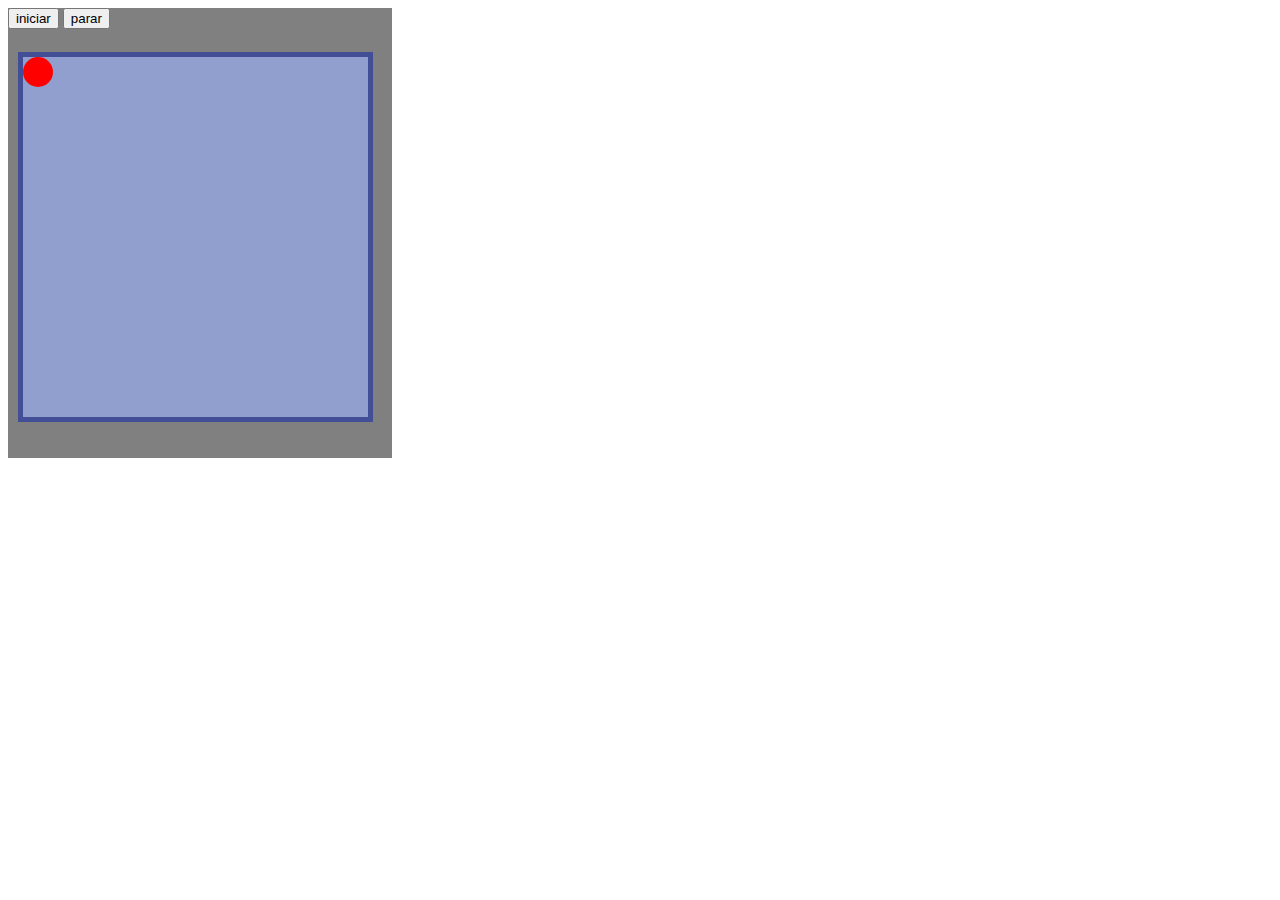
<file: index.html>
<!DOCTYPE html>
<html>
<head>
	<meta charset="utf-8">
	<link rel="stylesheet" type="text/css" href="styles.css" />
	<title>Jquery</title>
</head>
<body>
<div class="terceraparte inline-block">
<button>iniciar</button> <button>parar</button>
	<div id = "cuadrado"> 
	<div id = "circulo"> </div>
	</div>
</div>
<div></div>
<div></div>
<div></div>

</body>
</html>
</file>
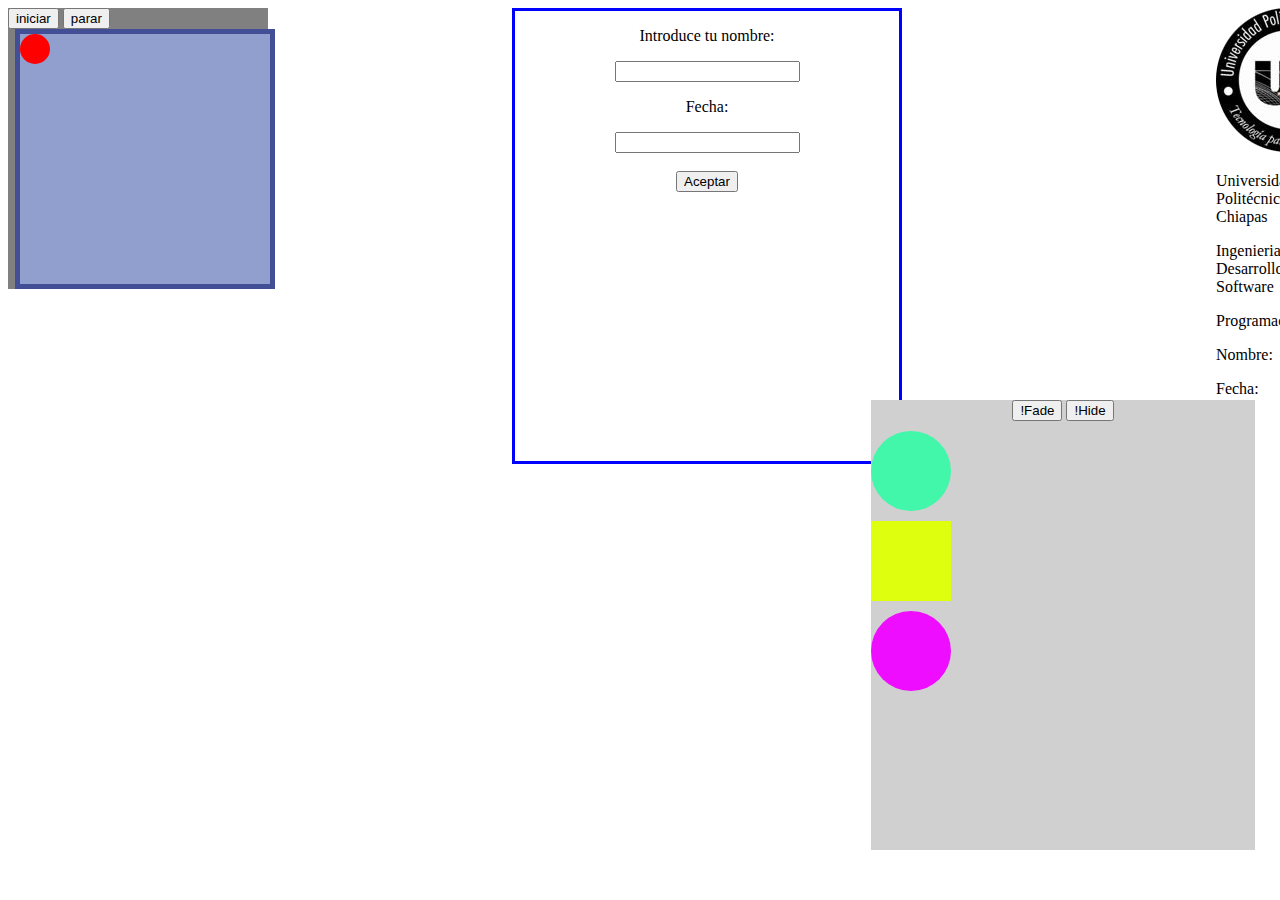
<file: Practica/index.html>
<!DOCTYPE html>
<html>
<head>
	<meta charset="utf-8">
	<link rel="stylesheet" type="text/css" href="styles.css" />
	<script src="js/jquery-2.2.1.js"></script>
    <script src="js/jquery-ui-1.11.4.custom/jquery-ui.js"></script>
    <script type="text/javascript" src="funciones.js"></script>
    <link rel="stylesheet" type="text/css" href="js/jquery-ui-1.11.4.custom/jquery-ui.min.css">


	<title>Jquery</title>
</head>
<body style="width: 100%; height: 100%;">

<div class="terceraparte inline-block">
<button id="iniciar">iniciar</button> <button id="parar">parar</button><br>
	<div id = "cuadrado"> 
	<div id = "circulo"> </div>
	</div>
</div>

	<div id="datos">
		<p>Introduce tu nombre: </p>
		<input id="name" type="text" title="tu nombre Guap@">
		<p>Fecha: </p>
		<input id="date" type="text" title="fecha Guapa@"><br><br>

		<button id="aceptar">Aceptar</button>
	</div>

		<div id="creditos" class="inline-block">
			<img id="logo"src="logo.png">
			<p>Universidad Politécnica de Chiapas</p>
			<p>Ingenieria en Desarrollo de Software</p>
			<p>Programación Web</p>
			<p id="nombre">Nombre: </p>
			<p id="fecha">Fecha: </p>
		</div>	


	<div id="figuras" class="">
		<button id="mostrar">!Fade</button>
		<button id="ocultar">!Hide</button>
		<div id="figura_1"></div>
		<div id="figura_2"></div>
		<div id="figura_3"></div>

	</div>


</body>
</html>
</file>
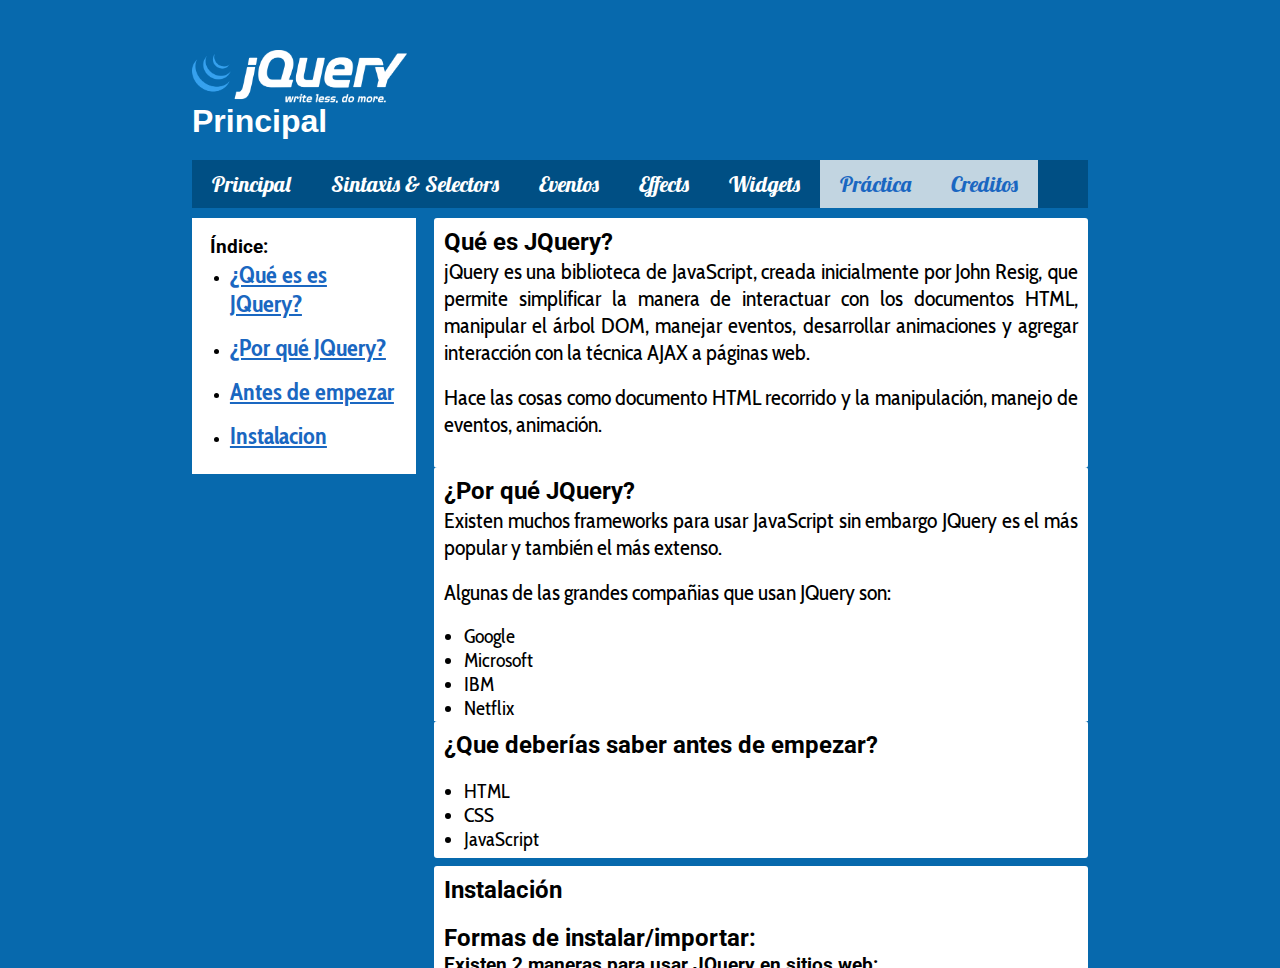
<file: EXPO/JQuery/Práctica JQuery (Presentación)/index.html>
<!DOCTYPE html>
<html>
    <head>
        <title>
            JQuery User Interface
        </title>
        
        <meta charset="utf-8">
        
        <!--    JQuery    -->
        <script src="js/jquery-2.2.1.js"></script>
        <script src="js/jquery-ui-1.11.4.custom/jquery-ui.js"></script>
        
        <!--    myJS's    -->
        <script src="js/functions.js"></script>
        
        <!--    CSS    -->
        <link rel="stylesheet" type="text/css" href="css/styles.css" charset="utf-8">
        <link rel="stylesheet" type="text/css" href="js/jquery-ui-1.11.4.custom/jquery-ui.theme.css">
        
        <!--    Fonts    -->
        <link href='https://fonts.googleapis.com/css?family=Roboto:400,900,700' rel='stylesheet' type='text/css'>
        <link href='https://fonts.googleapis.com/css?family=Cabin+Condensed:400,500,700' rel='stylesheet' type='text/css'>
        <link href='https://fonts.googleapis.com/css?family=Lobster' rel='stylesheet' type='text/css'>
        
        <script>
            
        </script>
        
    </head>
    <body>
        <header>
            <div class="logotipo">
                <img id="logo" src="images/JQuery_logo.png" width="30%">
                <h1>Principal</h1>
            </div>
            <nav>
                <ul>
                    <li><a href="index.html">Principal</a></li>
                    <li><a href="sintax_selectors.html">Sintaxis & Selectors</a></li>
                    <li><a href="Eventos/index.html">Eventos</a></li>
                    <li><a href="effects.html">Effects</a></li>
                    <li><a href="widgets.html">Widgets</a></li>
                    <li><a class="practica" href="practice.html">Práctica</a></li>
                    <li><a class="practica" href="credits.html">Creditos</a></li>
                </ul>
            </nav>
         </header>
        <section class="main">
            <section class="articles">
                <article>
                    <h2>Qué es JQuery?</h2>
                    <p>
                        jQuery es una biblioteca de JavaScript, creada inicialmente por John Resig, que permite simplificar la manera de interactuar con los documentos HTML, manipular el árbol DOM, manejar eventos, desarrollar animaciones y agregar interacción con la técnica AJAX a páginas web.
                    </p>
                    <br>
                    <p>
                        Hace las cosas como documento HTML recorrido y la manipulación, manejo de eventos, animación.
                    </p>
                </article>
                <article id="porque">
                    <h2>¿Por qué JQuery?</h2>
                    <p>
                        Existen muchos frameworks para usar JavaScript sin embargo JQuery es el más popular y también el más extenso.
                    </p>
                    <br>
                    <p>
                        Algunas de las grandes compañias que usan JQuery son:
                    </p>
                    <br>
                    <ul>
                        <li>Google</li>
                        <li>Microsoft</li>
                        <li>IBM</li>
                        <li>Netflix</li>
                    </ul>
                </article>
                <article id="antes">
                    <h2>¿Que deberías saber antes de empezar?</h2>
                    <br>
                    <ul>
                        <li>HTML</li>
                        <li>CSS</li>
                        <li>JavaScript</li>
                    </ul>
                </article>
                <article id="install">
                    <h2>Instalación</h2>
                    <br>
                    <h2>Formas de instalar/importar: </h2>
                    <h3>Existen 2 maneras para usar JQuery en sitios web:</h3>
                    <br>
                    <ul>
                        <li>Descagar la librería de JQuery desde <a href="http://jquery.com/download/">http://jquery.com/download/</a></li>
                        <li>Incluir un CDN como google.</li>
                    </ul>
                </article>
            </section>
            <aside id="my_aside">
                <h3>Índice:</h3>
                <ul id="lista">
                    <li><a href="#">¿Qué es es JQuery?</a></li>
                    <li><a href="#porque">¿Por qué JQuery?</a></li>
                    <li><a href="#antes">Antes de empezar</a></li>
                    <li><a href="#install">Instalacion</a></li>
                </ul>
            </aside>
        </section>
        <footer>
            
        </footer>
    </body>
</html>
</file>
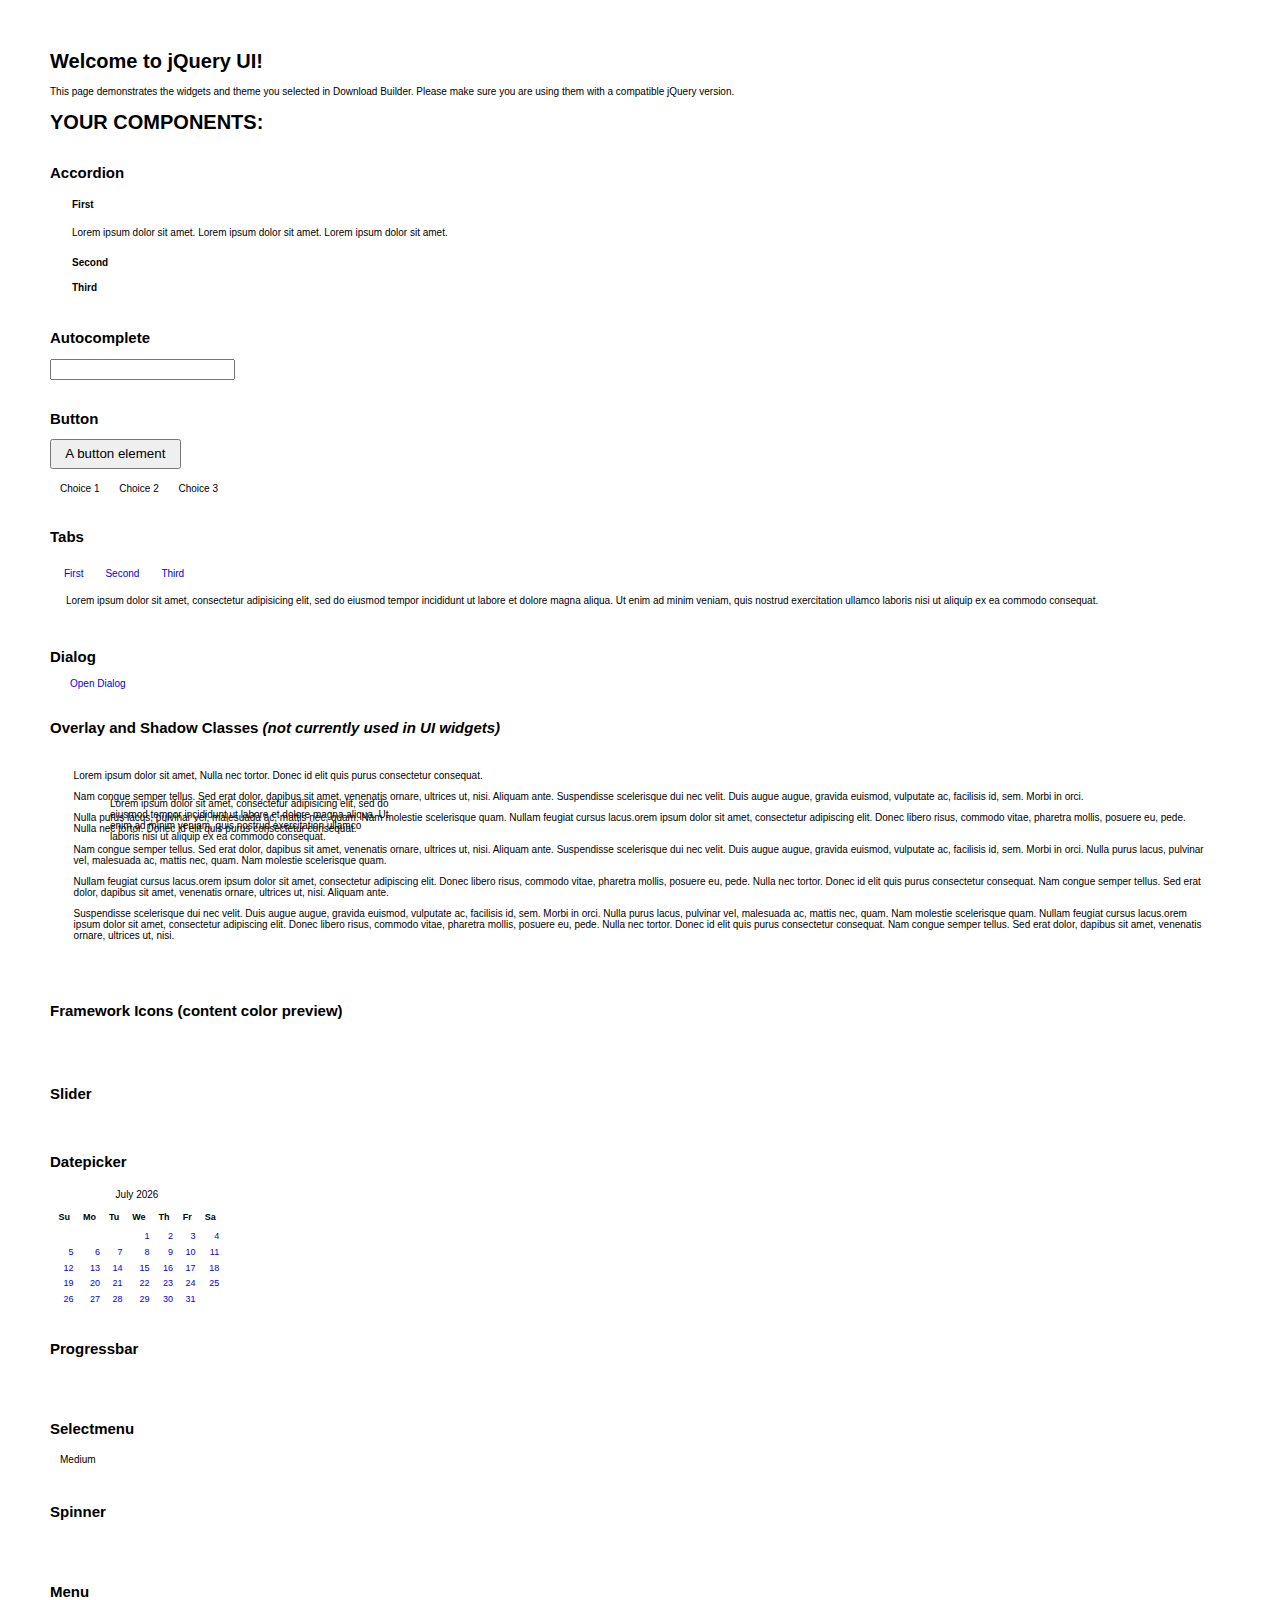
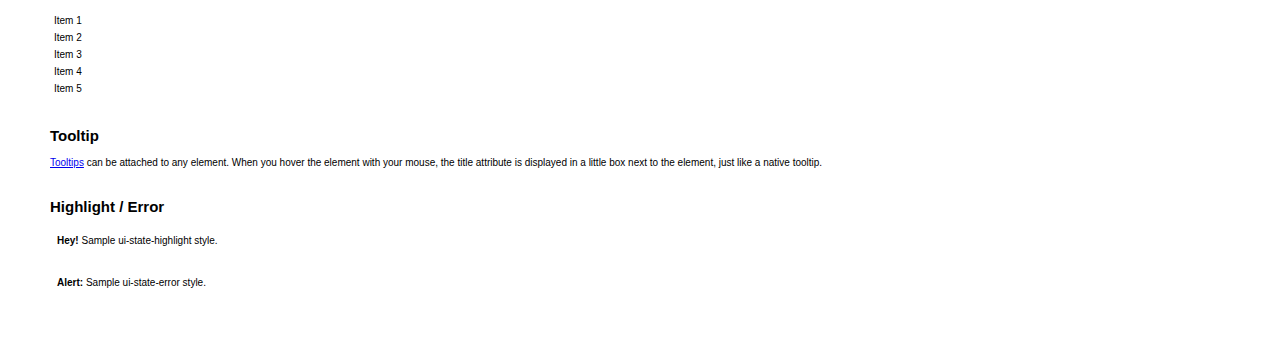
<file: Practica/js/jquery-ui-1.11.4.custom/index.html>
<!doctype html>
<html lang="us">
<head>
	<meta charset="utf-8">
	<title>jQuery UI Example Page</title>
	<link href="jquery-ui.css" rel="stylesheet">
	<style>
	body{
		font: 62.5% "Trebuchet MS", sans-serif;
		margin: 50px;
	}
	.demoHeaders {
		margin-top: 2em;
	}
	#dialog-link {
		padding: .4em 1em .4em 20px;
		text-decoration: none;
		position: relative;
	}
	#dialog-link span.ui-icon {
		margin: 0 5px 0 0;
		position: absolute;
		left: .2em;
		top: 50%;
		margin-top: -8px;
	}
	#icons {
		margin: 0;
		padding: 0;
	}
	#icons li {
		margin: 2px;
		position: relative;
		padding: 4px 0;
		cursor: pointer;
		float: left;
		list-style: none;
	}
	#icons span.ui-icon {
		float: left;
		margin: 0 4px;
	}
	.fakewindowcontain .ui-widget-overlay {
		position: absolute;
	}
	select {
		width: 200px;
	}
	</style>
</head>
<body>

<h1>Welcome to jQuery UI!</h1>

<div class="ui-widget">
	<p>This page demonstrates the widgets and theme you selected in Download Builder. Please make sure you are using them with a compatible jQuery version.</p>
</div>

<h1>YOUR COMPONENTS:</h1>


<!-- Accordion -->
<h2 class="demoHeaders">Accordion</h2>
<div id="accordion">
	<h3>First</h3>
	<div>Lorem ipsum dolor sit amet. Lorem ipsum dolor sit amet. Lorem ipsum dolor sit amet.</div>
	<h3>Second</h3>
	<div>Phasellus mattis tincidunt nibh.</div>
	<h3>Third</h3>
	<div>Nam dui erat, auctor a, dignissim quis.</div>
</div>



<!-- Autocomplete -->
<h2 class="demoHeaders">Autocomplete</h2>
<div>
	<input id="autocomplete" title="type &quot;a&quot;">
</div>



<!-- Button -->
<h2 class="demoHeaders">Button</h2>
<button id="button">A button element</button>
<form style="margin-top: 1em;">
	<div id="radioset">
		<input type="radio" id="radio1" name="radio"><label for="radio1">Choice 1</label>
		<input type="radio" id="radio2" name="radio" checked="checked"><label for="radio2">Choice 2</label>
		<input type="radio" id="radio3" name="radio"><label for="radio3">Choice 3</label>
	</div>
</form>



<!-- Tabs -->
<h2 class="demoHeaders">Tabs</h2>
<div id="tabs">
	<ul>
		<li><a href="#tabs-1">First</a></li>
		<li><a href="#tabs-2">Second</a></li>
		<li><a href="#tabs-3">Third</a></li>
	</ul>
	<div id="tabs-1">Lorem ipsum dolor sit amet, consectetur adipisicing elit, sed do eiusmod tempor incididunt ut labore et dolore magna aliqua. Ut enim ad minim veniam, quis nostrud exercitation ullamco laboris nisi ut aliquip ex ea commodo consequat.</div>
	<div id="tabs-2">Phasellus mattis tincidunt nibh. Cras orci urna, blandit id, pretium vel, aliquet ornare, felis. Maecenas scelerisque sem non nisl. Fusce sed lorem in enim dictum bibendum.</div>
	<div id="tabs-3">Nam dui erat, auctor a, dignissim quis, sollicitudin eu, felis. Pellentesque nisi urna, interdum eget, sagittis et, consequat vestibulum, lacus. Mauris porttitor ullamcorper augue.</div>
</div>



<!-- Dialog NOTE: Dialog is not generated by UI in this demo so it can be visually styled in themeroller-->
<h2 class="demoHeaders">Dialog</h2>
<p><a href="#" id="dialog-link" class="ui-state-default ui-corner-all"><span class="ui-icon ui-icon-newwin"></span>Open Dialog</a></p>

<h2 class="demoHeaders">Overlay and Shadow Classes <em>(not currently used in UI widgets)</em></h2>
<div style="position: relative; width: 96%; height: 200px; padding:1% 2%; overflow:hidden;" class="fakewindowcontain">
	<p>Lorem ipsum dolor sit amet,  Nulla nec tortor. Donec id elit quis purus consectetur consequat. </p><p>Nam congue semper tellus. Sed erat dolor, dapibus sit amet, venenatis ornare, ultrices ut, nisi. Aliquam ante. Suspendisse scelerisque dui nec velit. Duis augue augue, gravida euismod, vulputate ac, facilisis id, sem. Morbi in orci. </p><p>Nulla purus lacus, pulvinar vel, malesuada ac, mattis nec, quam. Nam molestie scelerisque quam. Nullam feugiat cursus lacus.orem ipsum dolor sit amet, consectetur adipiscing elit. Donec libero risus, commodo vitae, pharetra mollis, posuere eu, pede. Nulla nec tortor. Donec id elit quis purus consectetur consequat. </p><p>Nam congue semper tellus. Sed erat dolor, dapibus sit amet, venenatis ornare, ultrices ut, nisi. Aliquam ante. Suspendisse scelerisque dui nec velit. Duis augue augue, gravida euismod, vulputate ac, facilisis id, sem. Morbi in orci. Nulla purus lacus, pulvinar vel, malesuada ac, mattis nec, quam. Nam molestie scelerisque quam. </p><p>Nullam feugiat cursus lacus.orem ipsum dolor sit amet, consectetur adipiscing elit. Donec libero risus, commodo vitae, pharetra mollis, posuere eu, pede. Nulla nec tortor. Donec id elit quis purus consectetur consequat. Nam congue semper tellus. Sed erat dolor, dapibus sit amet, venenatis ornare, ultrices ut, nisi. Aliquam ante. </p><p>Suspendisse scelerisque dui nec velit. Duis augue augue, gravida euismod, vulputate ac, facilisis id, sem. Morbi in orci. Nulla purus lacus, pulvinar vel, malesuada ac, mattis nec, quam. Nam molestie scelerisque quam. Nullam feugiat cursus lacus.orem ipsum dolor sit amet, consectetur adipiscing elit. Donec libero risus, commodo vitae, pharetra mollis, posuere eu, pede. Nulla nec tortor. Donec id elit quis purus consectetur consequat. Nam congue semper tellus. Sed erat dolor, dapibus sit amet, venenatis ornare, ultrices ut, nisi. </p>

	<!-- ui-dialog -->
	<div class="ui-overlay"><div class="ui-widget-overlay"></div><div class="ui-widget-shadow ui-corner-all" style="width: 302px; height: 152px; position: absolute; left: 50px; top: 30px;"></div></div>
	<div style="position: absolute; width: 280px; height: 130px;left: 50px; top: 30px; padding: 10px;" class="ui-widget ui-widget-content ui-corner-all">
		<div class="ui-dialog-content ui-widget-content" style="background: none; border: 0;">
			<p>Lorem ipsum dolor sit amet, consectetur adipisicing elit, sed do eiusmod tempor incididunt ut labore et dolore magna aliqua. Ut enim ad minim veniam, quis nostrud exercitation ullamco laboris nisi ut aliquip ex ea commodo consequat.</p>
		</div>
	</div>

</div>

<!-- ui-dialog -->
<div id="dialog" title="Dialog Title">
	<p>Lorem ipsum dolor sit amet, consectetur adipisicing elit, sed do eiusmod tempor incididunt ut labore et dolore magna aliqua. Ut enim ad minim veniam, quis nostrud exercitation ullamco laboris nisi ut aliquip ex ea commodo consequat.</p>
</div>



<h2 class="demoHeaders">Framework Icons (content color preview)</h2>
<ul id="icons" class="ui-widget ui-helper-clearfix">
	<li class="ui-state-default ui-corner-all" title=".ui-icon-carat-1-n"><span class="ui-icon ui-icon-carat-1-n"></span></li>
	<li class="ui-state-default ui-corner-all" title=".ui-icon-carat-1-ne"><span class="ui-icon ui-icon-carat-1-ne"></span></li>
	<li class="ui-state-default ui-corner-all" title=".ui-icon-carat-1-e"><span class="ui-icon ui-icon-carat-1-e"></span></li>
	<li class="ui-state-default ui-corner-all" title=".ui-icon-carat-1-se"><span class="ui-icon ui-icon-carat-1-se"></span></li>
	<li class="ui-state-default ui-corner-all" title=".ui-icon-carat-1-s"><span class="ui-icon ui-icon-carat-1-s"></span></li>
	<li class="ui-state-default ui-corner-all" title=".ui-icon-carat-1-sw"><span class="ui-icon ui-icon-carat-1-sw"></span></li>
	<li class="ui-state-default ui-corner-all" title=".ui-icon-carat-1-w"><span class="ui-icon ui-icon-carat-1-w"></span></li>
	<li class="ui-state-default ui-corner-all" title=".ui-icon-carat-1-nw"><span class="ui-icon ui-icon-carat-1-nw"></span></li>
	<li class="ui-state-default ui-corner-all" title=".ui-icon-carat-2-n-s"><span class="ui-icon ui-icon-carat-2-n-s"></span></li>
	<li class="ui-state-default ui-corner-all" title=".ui-icon-carat-2-e-w"><span class="ui-icon ui-icon-carat-2-e-w"></span></li>
	<li class="ui-state-default ui-corner-all" title=".ui-icon-triangle-1-n"><span class="ui-icon ui-icon-triangle-1-n"></span></li>
	<li class="ui-state-default ui-corner-all" title=".ui-icon-triangle-1-ne"><span class="ui-icon ui-icon-triangle-1-ne"></span></li>
	<li class="ui-state-default ui-corner-all" title=".ui-icon-triangle-1-e"><span class="ui-icon ui-icon-triangle-1-e"></span></li>
	<li class="ui-state-default ui-corner-all" title=".ui-icon-triangle-1-se"><span class="ui-icon ui-icon-triangle-1-se"></span></li>
	<li class="ui-state-default ui-corner-all" title=".ui-icon-triangle-1-s"><span class="ui-icon ui-icon-triangle-1-s"></span></li>
	<li class="ui-state-default ui-corner-all" title=".ui-icon-triangle-1-sw"><span class="ui-icon ui-icon-triangle-1-sw"></span></li>
	<li class="ui-state-default ui-corner-all" title=".ui-icon-triangle-1-w"><span class="ui-icon ui-icon-triangle-1-w"></span></li>
	<li class="ui-state-default ui-corner-all" title=".ui-icon-triangle-1-nw"><span class="ui-icon ui-icon-triangle-1-nw"></span></li>
	<li class="ui-state-default ui-corner-all" title=".ui-icon-triangle-2-n-s"><span class="ui-icon ui-icon-triangle-2-n-s"></span></li>
	<li class="ui-state-default ui-corner-all" title=".ui-icon-triangle-2-e-w"><span class="ui-icon ui-icon-triangle-2-e-w"></span></li>
	<li class="ui-state-default ui-corner-all" title=".ui-icon-arrow-1-n"><span class="ui-icon ui-icon-arrow-1-n"></span></li>
	<li class="ui-state-default ui-corner-all" title=".ui-icon-arrow-1-ne"><span class="ui-icon ui-icon-arrow-1-ne"></span></li>
	<li class="ui-state-default ui-corner-all" title=".ui-icon-arrow-1-e"><span class="ui-icon ui-icon-arrow-1-e"></span></li>
	<li class="ui-state-default ui-corner-all" title=".ui-icon-arrow-1-se"><span class="ui-icon ui-icon-arrow-1-se"></span></li>
	<li class="ui-state-default ui-corner-all" title=".ui-icon-arrow-1-s"><span class="ui-icon ui-icon-arrow-1-s"></span></li>
	<li class="ui-state-default ui-corner-all" title=".ui-icon-arrow-1-sw"><span class="ui-icon ui-icon-arrow-1-sw"></span></li>
	<li class="ui-state-default ui-corner-all" title=".ui-icon-arrow-1-w"><span class="ui-icon ui-icon-arrow-1-w"></span></li>
	<li class="ui-state-default ui-corner-all" title=".ui-icon-arrow-1-nw"><span class="ui-icon ui-icon-arrow-1-nw"></span></li>
	<li class="ui-state-default ui-corner-all" title=".ui-icon-arrow-2-n-s"><span class="ui-icon ui-icon-arrow-2-n-s"></span></li>
	<li class="ui-state-default ui-corner-all" title=".ui-icon-arrow-2-ne-sw"><span class="ui-icon ui-icon-arrow-2-ne-sw"></span></li>
	<li class="ui-state-default ui-corner-all" title=".ui-icon-arrow-2-e-w"><span class="ui-icon ui-icon-arrow-2-e-w"></span></li>
	<li class="ui-state-default ui-corner-all" title=".ui-icon-arrow-2-se-nw"><span class="ui-icon ui-icon-arrow-2-se-nw"></span></li>
	<li class="ui-state-default ui-corner-all" title=".ui-icon-arrowstop-1-n"><span class="ui-icon ui-icon-arrowstop-1-n"></span></li>
	<li class="ui-state-default ui-corner-all" title=".ui-icon-arrowstop-1-e"><span class="ui-icon ui-icon-arrowstop-1-e"></span></li>
	<li class="ui-state-default ui-corner-all" title=".ui-icon-arrowstop-1-s"><span class="ui-icon ui-icon-arrowstop-1-s"></span></li>
	<li class="ui-state-default ui-corner-all" title=".ui-icon-arrowstop-1-w"><span class="ui-icon ui-icon-arrowstop-1-w"></span></li>
	<li class="ui-state-default ui-corner-all" title=".ui-icon-arrowthick-1-n"><span class="ui-icon ui-icon-arrowthick-1-n"></span></li>
	<li class="ui-state-default ui-corner-all" title=".ui-icon-arrowthick-1-ne"><span class="ui-icon ui-icon-arrowthick-1-ne"></span></li>
	<li class="ui-state-default ui-corner-all" title=".ui-icon-arrowthick-1-e"><span class="ui-icon ui-icon-arrowthick-1-e"></span></li>
	<li class="ui-state-default ui-corner-all" title=".ui-icon-arrowthick-1-se"><span class="ui-icon ui-icon-arrowthick-1-se"></span></li>
	<li class="ui-state-default ui-corner-all" title=".ui-icon-arrowthick-1-s"><span class="ui-icon ui-icon-arrowthick-1-s"></span></li>
	<li class="ui-state-default ui-corner-all" title=".ui-icon-arrowthick-1-sw"><span class="ui-icon ui-icon-arrowthick-1-sw"></span></li>
	<li class="ui-state-default ui-corner-all" title=".ui-icon-arrowthick-1-w"><span class="ui-icon ui-icon-arrowthick-1-w"></span></li>
	<li class="ui-state-default ui-corner-all" title=".ui-icon-arrowthick-1-nw"><span class="ui-icon ui-icon-arrowthick-1-nw"></span></li>
	<li class="ui-state-default ui-corner-all" title=".ui-icon-arrowthick-2-n-s"><span class="ui-icon ui-icon-arrowthick-2-n-s"></span></li>
	<li class="ui-state-default ui-corner-all" title=".ui-icon-arrowthick-2-ne-sw"><span class="ui-icon ui-icon-arrowthick-2-ne-sw"></span></li>
	<li class="ui-state-default ui-corner-all" title=".ui-icon-arrowthick-2-e-w"><span class="ui-icon ui-icon-arrowthick-2-e-w"></span></li>
	<li class="ui-state-default ui-corner-all" title=".ui-icon-arrowthick-2-se-nw"><span class="ui-icon ui-icon-arrowthick-2-se-nw"></span></li>
	<li class="ui-state-default ui-corner-all" title=".ui-icon-arrowthickstop-1-n"><span class="ui-icon ui-icon-arrowthickstop-1-n"></span></li>
	<li class="ui-state-default ui-corner-all" title=".ui-icon-arrowthickstop-1-e"><span class="ui-icon ui-icon-arrowthickstop-1-e"></span></li>
	<li class="ui-state-default ui-corner-all" title=".ui-icon-arrowthickstop-1-s"><span class="ui-icon ui-icon-arrowthickstop-1-s"></span></li>
	<li class="ui-state-default ui-corner-all" title=".ui-icon-arrowthickstop-1-w"><span class="ui-icon ui-icon-arrowthickstop-1-w"></span></li>
	<li class="ui-state-default ui-corner-all" title=".ui-icon-arrowreturnthick-1-w"><span class="ui-icon ui-icon-arrowreturnthick-1-w"></span></li>
	<li class="ui-state-default ui-corner-all" title=".ui-icon-arrowreturnthick-1-n"><span class="ui-icon ui-icon-arrowreturnthick-1-n"></span></li>
	<li class="ui-state-default ui-corner-all" title=".ui-icon-arrowreturnthick-1-e"><span class="ui-icon ui-icon-arrowreturnthick-1-e"></span></li>
	<li class="ui-state-default ui-corner-all" title=".ui-icon-arrowreturnthick-1-s"><span class="ui-icon ui-icon-arrowreturnthick-1-s"></span></li>
	<li class="ui-state-default ui-corner-all" title=".ui-icon-arrowreturn-1-w"><span class="ui-icon ui-icon-arrowreturn-1-w"></span></li>
	<li class="ui-state-default ui-corner-all" title=".ui-icon-arrowreturn-1-n"><span class="ui-icon ui-icon-arrowreturn-1-n"></span></li>
	<li class="ui-state-default ui-corner-all" title=".ui-icon-arrowreturn-1-e"><span class="ui-icon ui-icon-arrowreturn-1-e"></span></li>
	<li class="ui-state-default ui-corner-all" title=".ui-icon-arrowreturn-1-s"><span class="ui-icon ui-icon-arrowreturn-1-s"></span></li>
	<li class="ui-state-default ui-corner-all" title=".ui-icon-arrowrefresh-1-w"><span class="ui-icon ui-icon-arrowrefresh-1-w"></span></li>
	<li class="ui-state-default ui-corner-all" title=".ui-icon-arrowrefresh-1-n"><span class="ui-icon ui-icon-arrowrefresh-1-n"></span></li>
	<li class="ui-state-default ui-corner-all" title=".ui-icon-arrowrefresh-1-e"><span class="ui-icon ui-icon-arrowrefresh-1-e"></span></li>
	<li class="ui-state-default ui-corner-all" title=".ui-icon-arrowrefresh-1-s"><span class="ui-icon ui-icon-arrowrefresh-1-s"></span></li>
	<li class="ui-state-default ui-corner-all" title=".ui-icon-arrow-4"><span class="ui-icon ui-icon-arrow-4"></span></li>
	<li class="ui-state-default ui-corner-all" title=".ui-icon-arrow-4-diag"><span class="ui-icon ui-icon-arrow-4-diag"></span></li>
	<li class="ui-state-default ui-corner-all" title=".ui-icon-extlink"><span class="ui-icon ui-icon-extlink"></span></li>
	<li class="ui-state-default ui-corner-all" title=".ui-icon-newwin"><span class="ui-icon ui-icon-newwin"></span></li>
	<li class="ui-state-default ui-corner-all" title=".ui-icon-refresh"><span class="ui-icon ui-icon-refresh"></span></li>
	<li class="ui-state-default ui-corner-all" title=".ui-icon-shuffle"><span class="ui-icon ui-icon-shuffle"></span></li>
	<li class="ui-state-default ui-corner-all" title=".ui-icon-transfer-e-w"><span class="ui-icon ui-icon-transfer-e-w"></span></li>
	<li class="ui-state-default ui-corner-all" title=".ui-icon-transferthick-e-w"><span class="ui-icon ui-icon-transferthick-e-w"></span></li>
	<li class="ui-state-default ui-corner-all" title=".ui-icon-folder-collapsed"><span class="ui-icon ui-icon-folder-collapsed"></span></li>
	<li class="ui-state-default ui-corner-all" title=".ui-icon-folder-open"><span class="ui-icon ui-icon-folder-open"></span></li>
	<li class="ui-state-default ui-corner-all" title=".ui-icon-document"><span class="ui-icon ui-icon-document"></span></li>
	<li class="ui-state-default ui-corner-all" title=".ui-icon-document-b"><span class="ui-icon ui-icon-document-b"></span></li>
	<li class="ui-state-default ui-corner-all" title=".ui-icon-note"><span class="ui-icon ui-icon-note"></span></li>
	<li class="ui-state-default ui-corner-all" title=".ui-icon-mail-closed"><span class="ui-icon ui-icon-mail-closed"></span></li>
	<li class="ui-state-default ui-corner-all" title=".ui-icon-mail-open"><span class="ui-icon ui-icon-mail-open"></span></li>
	<li class="ui-state-default ui-corner-all" title=".ui-icon-suitcase"><span class="ui-icon ui-icon-suitcase"></span></li>
	<li class="ui-state-default ui-corner-all" title=".ui-icon-comment"><span class="ui-icon ui-icon-comment"></span></li>
	<li class="ui-state-default ui-corner-all" title=".ui-icon-person"><span class="ui-icon ui-icon-person"></span></li>
	<li class="ui-state-default ui-corner-all" title=".ui-icon-print"><span class="ui-icon ui-icon-print"></span></li>
	<li class="ui-state-default ui-corner-all" title=".ui-icon-trash"><span class="ui-icon ui-icon-trash"></span></li>
	<li class="ui-state-default ui-corner-all" title=".ui-icon-locked"><span class="ui-icon ui-icon-locked"></span></li>
	<li class="ui-state-default ui-corner-all" title=".ui-icon-unlocked"><span class="ui-icon ui-icon-unlocked"></span></li>
	<li class="ui-state-default ui-corner-all" title=".ui-icon-bookmark"><span class="ui-icon ui-icon-bookmark"></span></li>
	<li class="ui-state-default ui-corner-all" title=".ui-icon-tag"><span class="ui-icon ui-icon-tag"></span></li>
	<li class="ui-state-default ui-corner-all" title=".ui-icon-home"><span class="ui-icon ui-icon-home"></span></li>
	<li class="ui-state-default ui-corner-all" title=".ui-icon-flag"><span class="ui-icon ui-icon-flag"></span></li>
	<li class="ui-state-default ui-corner-all" title=".ui-icon-calculator"><span class="ui-icon ui-icon-calculator"></span></li>
	<li class="ui-state-default ui-corner-all" title=".ui-icon-cart"><span class="ui-icon ui-icon-cart"></span></li>
	<li class="ui-state-default ui-corner-all" title=".ui-icon-pencil"><span class="ui-icon ui-icon-pencil"></span></li>
	<li class="ui-state-default ui-corner-all" title=".ui-icon-clock"><span class="ui-icon ui-icon-clock"></span></li>
	<li class="ui-state-default ui-corner-all" title=".ui-icon-disk"><span class="ui-icon ui-icon-disk"></span></li>
	<li class="ui-state-default ui-corner-all" title=".ui-icon-calendar"><span class="ui-icon ui-icon-calendar"></span></li>
	<li class="ui-state-default ui-corner-all" title=".ui-icon-zoomin"><span class="ui-icon ui-icon-zoomin"></span></li>
	<li class="ui-state-default ui-corner-all" title=".ui-icon-zoomout"><span class="ui-icon ui-icon-zoomout"></span></li>
	<li class="ui-state-default ui-corner-all" title=".ui-icon-search"><span class="ui-icon ui-icon-search"></span></li>
	<li class="ui-state-default ui-corner-all" title=".ui-icon-wrench"><span class="ui-icon ui-icon-wrench"></span></li>
	<li class="ui-state-default ui-corner-all" title=".ui-icon-gear"><span class="ui-icon ui-icon-gear"></span></li>
	<li class="ui-state-default ui-corner-all" title=".ui-icon-heart"><span class="ui-icon ui-icon-heart"></span></li>
	<li class="ui-state-default ui-corner-all" title=".ui-icon-star"><span class="ui-icon ui-icon-star"></span></li>
	<li class="ui-state-default ui-corner-all" title=".ui-icon-link"><span class="ui-icon ui-icon-link"></span></li>
	<li class="ui-state-default ui-corner-all" title=".ui-icon-cancel"><span class="ui-icon ui-icon-cancel"></span></li>
	<li class="ui-state-default ui-corner-all" title=".ui-icon-plus"><span class="ui-icon ui-icon-plus"></span></li>
	<li class="ui-state-default ui-corner-all" title=".ui-icon-plusthick"><span class="ui-icon ui-icon-plusthick"></span></li>
	<li class="ui-state-default ui-corner-all" title=".ui-icon-minus"><span class="ui-icon ui-icon-minus"></span></li>
	<li class="ui-state-default ui-corner-all" title=".ui-icon-minusthick"><span class="ui-icon ui-icon-minusthick"></span></li>
	<li class="ui-state-default ui-corner-all" title=".ui-icon-close"><span class="ui-icon ui-icon-close"></span></li>
	<li class="ui-state-default ui-corner-all" title=".ui-icon-closethick"><span class="ui-icon ui-icon-closethick"></span></li>
	<li class="ui-state-default ui-corner-all" title=".ui-icon-key"><span class="ui-icon ui-icon-key"></span></li>
	<li class="ui-state-default ui-corner-all" title=".ui-icon-lightbulb"><span class="ui-icon ui-icon-lightbulb"></span></li>
	<li class="ui-state-default ui-corner-all" title=".ui-icon-scissors"><span class="ui-icon ui-icon-scissors"></span></li>
	<li class="ui-state-default ui-corner-all" title=".ui-icon-clipboard"><span class="ui-icon ui-icon-clipboard"></span></li>
	<li class="ui-state-default ui-corner-all" title=".ui-icon-copy"><span class="ui-icon ui-icon-copy"></span></li>
	<li class="ui-state-default ui-corner-all" title=".ui-icon-contact"><span class="ui-icon ui-icon-contact"></span></li>
	<li class="ui-state-default ui-corner-all" title=".ui-icon-image"><span class="ui-icon ui-icon-image"></span></li>
	<li class="ui-state-default ui-corner-all" title=".ui-icon-video"><span class="ui-icon ui-icon-video"></span></li>
	<li class="ui-state-default ui-corner-all" title=".ui-icon-script"><span class="ui-icon ui-icon-script"></span></li>
	<li class="ui-state-default ui-corner-all" title=".ui-icon-alert"><span class="ui-icon ui-icon-alert"></span></li>
	<li class="ui-state-default ui-corner-all" title=".ui-icon-info"><span class="ui-icon ui-icon-info"></span></li>
	<li class="ui-state-default ui-corner-all" title=".ui-icon-notice"><span class="ui-icon ui-icon-notice"></span></li>
	<li class="ui-state-default ui-corner-all" title=".ui-icon-help"><span class="ui-icon ui-icon-help"></span></li>
	<li class="ui-state-default ui-corner-all" title=".ui-icon-check"><span class="ui-icon ui-icon-check"></span></li>
	<li class="ui-state-default ui-corner-all" title=".ui-icon-bullet"><span class="ui-icon ui-icon-bullet"></span></li>
	<li class="ui-state-default ui-corner-all" title=".ui-icon-radio-off"><span class="ui-icon ui-icon-radio-off"></span></li>
	<li class="ui-state-default ui-corner-all" title=".ui-icon-radio-on"><span class="ui-icon ui-icon-radio-on"></span></li>
	<li class="ui-state-default ui-corner-all" title=".ui-icon-pin-w"><span class="ui-icon ui-icon-pin-w"></span></li>
	<li class="ui-state-default ui-corner-all" title=".ui-icon-pin-s"><span class="ui-icon ui-icon-pin-s"></span></li>
	<li class="ui-state-default ui-corner-all" title=".ui-icon-play"><span class="ui-icon ui-icon-play"></span></li>
	<li class="ui-state-default ui-corner-all" title=".ui-icon-pause"><span class="ui-icon ui-icon-pause"></span></li>
	<li class="ui-state-default ui-corner-all" title=".ui-icon-seek-next"><span class="ui-icon ui-icon-seek-next"></span></li>
	<li class="ui-state-default ui-corner-all" title=".ui-icon-seek-prev"><span class="ui-icon ui-icon-seek-prev"></span></li>
	<li class="ui-state-default ui-corner-all" title=".ui-icon-seek-end"><span class="ui-icon ui-icon-seek-end"></span></li>
	<li class="ui-state-default ui-corner-all" title=".ui-icon-seek-first"><span class="ui-icon ui-icon-seek-first"></span></li>
	<li class="ui-state-default ui-corner-all" title=".ui-icon-stop"><span class="ui-icon ui-icon-stop"></span></li>
	<li class="ui-state-default ui-corner-all" title=".ui-icon-eject"><span class="ui-icon ui-icon-eject"></span></li>
	<li class="ui-state-default ui-corner-all" title=".ui-icon-volume-off"><span class="ui-icon ui-icon-volume-off"></span></li>
	<li class="ui-state-default ui-corner-all" title=".ui-icon-volume-on"><span class="ui-icon ui-icon-volume-on"></span></li>
	<li class="ui-state-default ui-corner-all" title=".ui-icon-power"><span class="ui-icon ui-icon-power"></span></li>
	<li class="ui-state-default ui-corner-all" title=".ui-icon-signal-diag"><span class="ui-icon ui-icon-signal-diag"></span></li>
	<li class="ui-state-default ui-corner-all" title=".ui-icon-signal"><span class="ui-icon ui-icon-signal"></span></li>
	<li class="ui-state-default ui-corner-all" title=".ui-icon-battery-0"><span class="ui-icon ui-icon-battery-0"></span></li>
	<li class="ui-state-default ui-corner-all" title=".ui-icon-battery-1"><span class="ui-icon ui-icon-battery-1"></span></li>
	<li class="ui-state-default ui-corner-all" title=".ui-icon-battery-2"><span class="ui-icon ui-icon-battery-2"></span></li>
	<li class="ui-state-default ui-corner-all" title=".ui-icon-battery-3"><span class="ui-icon ui-icon-battery-3"></span></li>
	<li class="ui-state-default ui-corner-all" title=".ui-icon-circle-plus"><span class="ui-icon ui-icon-circle-plus"></span></li>
	<li class="ui-state-default ui-corner-all" title=".ui-icon-circle-minus"><span class="ui-icon ui-icon-circle-minus"></span></li>
	<li class="ui-state-default ui-corner-all" title=".ui-icon-circle-close"><span class="ui-icon ui-icon-circle-close"></span></li>
	<li class="ui-state-default ui-corner-all" title=".ui-icon-circle-triangle-e"><span class="ui-icon ui-icon-circle-triangle-e"></span></li>
	<li class="ui-state-default ui-corner-all" title=".ui-icon-circle-triangle-s"><span class="ui-icon ui-icon-circle-triangle-s"></span></li>
	<li class="ui-state-default ui-corner-all" title=".ui-icon-circle-triangle-w"><span class="ui-icon ui-icon-circle-triangle-w"></span></li>
	<li class="ui-state-default ui-corner-all" title=".ui-icon-circle-triangle-n"><span class="ui-icon ui-icon-circle-triangle-n"></span></li>
	<li class="ui-state-default ui-corner-all" title=".ui-icon-circle-arrow-e"><span class="ui-icon ui-icon-circle-arrow-e"></span></li>
	<li class="ui-state-default ui-corner-all" title=".ui-icon-circle-arrow-s"><span class="ui-icon ui-icon-circle-arrow-s"></span></li>
	<li class="ui-state-default ui-corner-all" title=".ui-icon-circle-arrow-w"><span class="ui-icon ui-icon-circle-arrow-w"></span></li>
	<li class="ui-state-default ui-corner-all" title=".ui-icon-circle-arrow-n"><span class="ui-icon ui-icon-circle-arrow-n"></span></li>
	<li class="ui-state-default ui-corner-all" title=".ui-icon-circle-zoomin"><span class="ui-icon ui-icon-circle-zoomin"></span></li>
	<li class="ui-state-default ui-corner-all" title=".ui-icon-circle-zoomout"><span class="ui-icon ui-icon-circle-zoomout"></span></li>
	<li class="ui-state-default ui-corner-all" title=".ui-icon-circle-check"><span class="ui-icon ui-icon-circle-check"></span></li>
	<li class="ui-state-default ui-corner-all" title=".ui-icon-circlesmall-plus"><span class="ui-icon ui-icon-circlesmall-plus"></span></li>
	<li class="ui-state-default ui-corner-all" title=".ui-icon-circlesmall-minus"><span class="ui-icon ui-icon-circlesmall-minus"></span></li>
	<li class="ui-state-default ui-corner-all" title=".ui-icon-circlesmall-close"><span class="ui-icon ui-icon-circlesmall-close"></span></li>
	<li class="ui-state-default ui-corner-all" title=".ui-icon-squaresmall-plus"><span class="ui-icon ui-icon-squaresmall-plus"></span></li>
	<li class="ui-state-default ui-corner-all" title=".ui-icon-squaresmall-minus"><span class="ui-icon ui-icon-squaresmall-minus"></span></li>
	<li class="ui-state-default ui-corner-all" title=".ui-icon-squaresmall-close"><span class="ui-icon ui-icon-squaresmall-close"></span></li>
	<li class="ui-state-default ui-corner-all" title=".ui-icon-grip-dotted-vertical"><span class="ui-icon ui-icon-grip-dotted-vertical"></span></li>
	<li class="ui-state-default ui-corner-all" title=".ui-icon-grip-dotted-horizontal"><span class="ui-icon ui-icon-grip-dotted-horizontal"></span></li>
	<li class="ui-state-default ui-corner-all" title=".ui-icon-grip-solid-vertical"><span class="ui-icon ui-icon-grip-solid-vertical"></span></li>
	<li class="ui-state-default ui-corner-all" title=".ui-icon-grip-solid-horizontal"><span class="ui-icon ui-icon-grip-solid-horizontal"></span></li>
	<li class="ui-state-default ui-corner-all" title=".ui-icon-gripsmall-diagonal-se"><span class="ui-icon ui-icon-gripsmall-diagonal-se"></span></li>
	<li class="ui-state-default ui-corner-all" title=".ui-icon-grip-diagonal-se"><span class="ui-icon ui-icon-grip-diagonal-se"></span></li>
</ul>


<!-- Slider -->
<h2 class="demoHeaders">Slider</h2>
<div id="slider"></div>



<!-- Datepicker -->
<h2 class="demoHeaders">Datepicker</h2>
<div id="datepicker"></div>



<!-- Progressbar -->
<h2 class="demoHeaders">Progressbar</h2>
<div id="progressbar"></div>



<!-- Progressbar -->
<h2 class="demoHeaders">Selectmenu</h2>
<select id="selectmenu">
	<option>Slower</option>
	<option>Slow</option>
	<option selected="selected">Medium</option>
	<option>Fast</option>
	<option>Faster</option>
</select>



<!-- Spinner -->
<h2 class="demoHeaders">Spinner</h2>
<input id="spinner">



<!-- Menu -->
<h2 class="demoHeaders">Menu</h2>
<ul style="width:100px;" id="menu">
	<li>Item 1</li>
	<li>Item 2</li>
	<li>Item 3
		<ul>
			<li>Item 3-1</li>
			<li>Item 3-2</li>
			<li>Item 3-3</li>
			<li>Item 3-4</li>
			<li>Item 3-5</li>
		</ul>
	</li>
	<li>Item 4</li>
	<li>Item 5</li>
</ul>



<!-- Tooltip -->
<h2 class="demoHeaders">Tooltip</h2>
<p id="tooltip">
	<a href="#" title="That&apos;s what this widget is">Tooltips</a> can be attached to any element. When you hover
the element with your mouse, the title attribute is displayed in a little box next to the element, just like a native tooltip.
</p>


<!-- Highlight / Error -->
<h2 class="demoHeaders">Highlight / Error</h2>
<div class="ui-widget">
	<div class="ui-state-highlight ui-corner-all" style="margin-top: 20px; padding: 0 .7em;">
		<p><span class="ui-icon ui-icon-info" style="float: left; margin-right: .3em;"></span>
		<strong>Hey!</strong> Sample ui-state-highlight style.</p>
	</div>
</div>
<br>
<div class="ui-widget">
	<div class="ui-state-error ui-corner-all" style="padding: 0 .7em;">
		<p><span class="ui-icon ui-icon-alert" style="float: left; margin-right: .3em;"></span>
		<strong>Alert:</strong> Sample ui-state-error style.</p>
	</div>
</div>

<script src="external/jquery/jquery.js"></script>
<script src="jquery-ui.js"></script>
<script>

$( "#accordion" ).accordion();



var availableTags = [
	"ActionScript",
	"AppleScript",
	"Asp",
	"BASIC",
	"C",
	"C++",
	"Clojure",
	"COBOL",
	"ColdFusion",
	"Erlang",
	"Fortran",
	"Groovy",
	"Haskell",
	"Java",
	"JavaScript",
	"Lisp",
	"Perl",
	"PHP",
	"Python",
	"Ruby",
	"Scala",
	"Scheme"
];
$( "#autocomplete" ).autocomplete({
	source: availableTags
});



$( "#button" ).button();
$( "#radioset" ).buttonset();



$( "#tabs" ).tabs();



$( "#dialog" ).dialog({
	autoOpen: false,
	width: 400,
	buttons: [
		{
			text: "Ok",
			click: function() {
				$( this ).dialog( "close" );
			}
		},
		{
			text: "Cancel",
			click: function() {
				$( this ).dialog( "close" );
			}
		}
	]
});

// Link to open the dialog
$( "#dialog-link" ).click(function( event ) {
	$( "#dialog" ).dialog( "open" );
	event.preventDefault();
});



$( "#datepicker" ).datepicker({
	inline: true
});



$( "#slider" ).slider({
	range: true,
	values: [ 17, 67 ]
});



$( "#progressbar" ).progressbar({
	value: 20
});



$( "#spinner" ).spinner();



$( "#menu" ).menu();



$( "#tooltip" ).tooltip();



$( "#selectmenu" ).selectmenu();


// Hover states on the static widgets
$( "#dialog-link, #icons li" ).hover(
	function() {
		$( this ).addClass( "ui-state-hover" );
	},
	function() {
		$( this ).removeClass( "ui-state-hover" );
	}
);
</script>
</body>
</html>
</file>
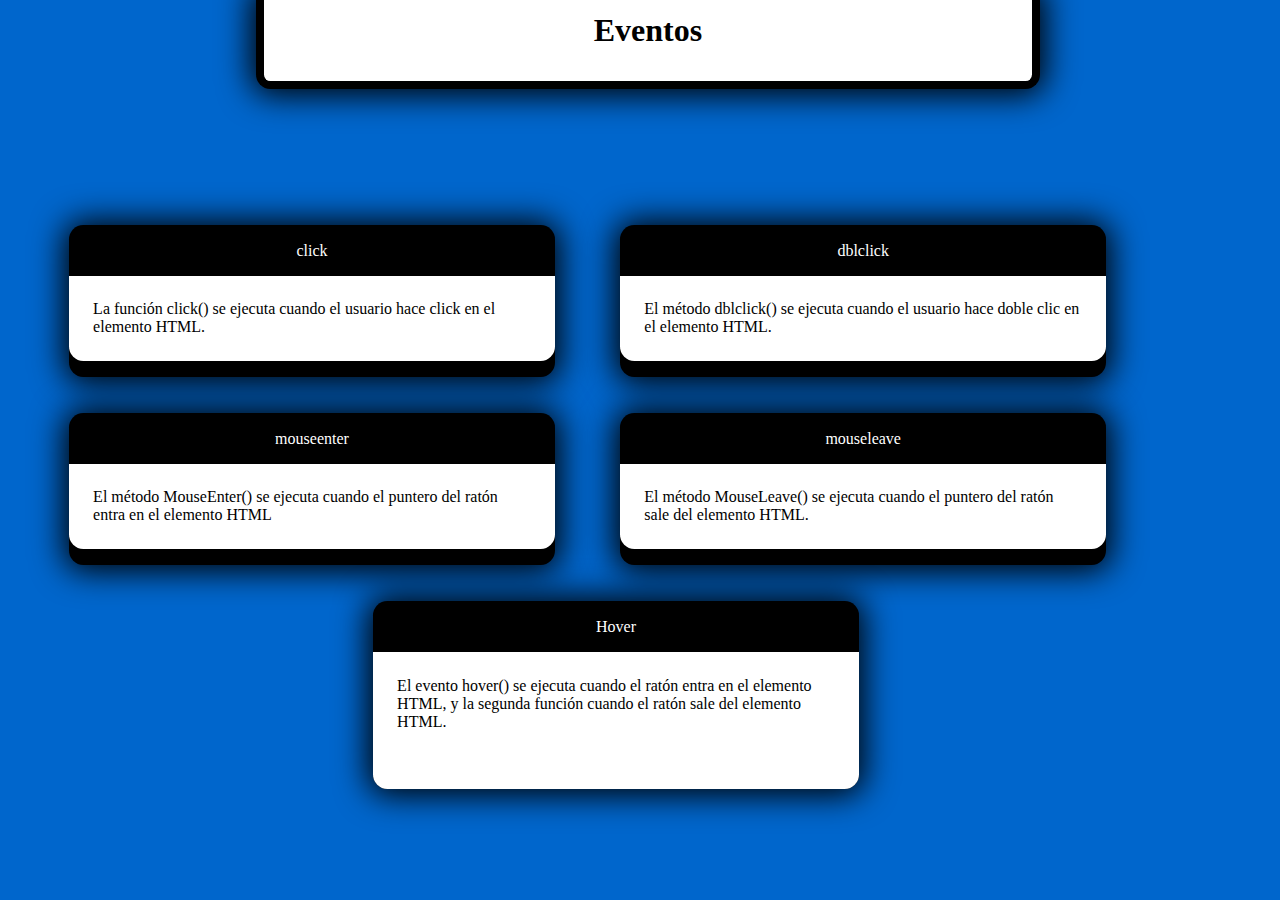
<file: EXPO/JQuery/Práctica JQuery (Presentación)/Eventos/index.html>
<!DOCTYPE html>
<html leng="es">
    <head>
    <meta http-equiv="Content-Type" content="text/html; charset=utf-8"/>
    <link rel="stylesheet" href="mystyle.css" media="screen">
        
    <script src="js/jquery-1.12.0.min.js"></script>
	<script src="js/jquery-ui-1.10.4.custom.min.js"></script>
        <title>Ejemplos</title>
        <script type="text/javascript" src="js/eventos.js"></script>
    </head>
    <body>
        <header>
            <center><h1>Eventos</h1></center>
        </header>
        <div id="Container">
            <div id="eve1">
                <p class="titulo">click</p>
                <section class="cuerpo">
                    <p class="texto">La función  click() se ejecuta cuando el usuario hace click en el elemento HTML.</p>
                    <p id="codigo1">
                        $("p").click(function(){<br><br>
                        &nbsp;&nbsp;&nbsp;&nbsp;$(this).hide();<br><br>
                                    });
                    </p>
                </section>
            </div>
            <div id="eve2">
                <p class="titulo">dblclick</p>
                <section class="cuerpo">
                    <p class="texto">El método dblclick() se ejecuta cuando el usuario hace doble clic en el elemento HTML.</p>
                    <p id="codigo2">
                        $("p").dbclick(function(){<br><br>
                        &nbsp;&nbsp;&nbsp;&nbsp;$(this).hide();<br><br>
                                    });
                    </p>
                </section>
            </div>
            <div id="eve3">
                <p class="titulo">mouseenter</p>
                <section class="cuerpo">
                    <p class="texto">El método MouseEnter() se ejecuta cuando el puntero del ratón entra en el elemento HTML</p>
                    <p id="codigo3">
                        $("p").mouseenter(function(){<br><br>
                            &nbsp;&nbsp;&nbsp;&nbsp;$(this).hide();<br><br>
                        });
                    </p>
                </section>
            </div>
            <div id="eve4">
                <p class="titulo">mouseleave</p>
                <section class="cuerpo">
                    <p class="texto">El método MouseLeave() se ejecuta cuando el puntero del ratón sale del elemento HTML.</p>
                    <p id="codigo4">
                        $("p").mouseleave(function(){<br><br>
                     &nbsp;&nbsp;&nbsp;&nbsp;$(this).hide();<br><br>
                        });
                    </p>
                </section>
            </div>
            <div id="eve5">
                <p class="titulo">Hover</p>
                <section class="cuerpo">
                    <p class="texto">El evento hover() se ejecuta cuando el ratón entra en el elemento HTML, y la segunda función cuando el ratón sale del elemento HTML.</p><br>
                    <p id="codigo5">
                        $("p").hover(function(){<br><br>
                            &nbsp;&nbsp;&nbsp;&nbsp;alert("You entered p1!");<br>
                            },<br>
                            function(){<br>
                            &nbsp;&nbsp;&nbsp;&nbsp;alert("Bye! You now leave p1!");<br>
                            });
                    </p>
                </section>
            </div>
        </div>
    </body>
</html>
</file>
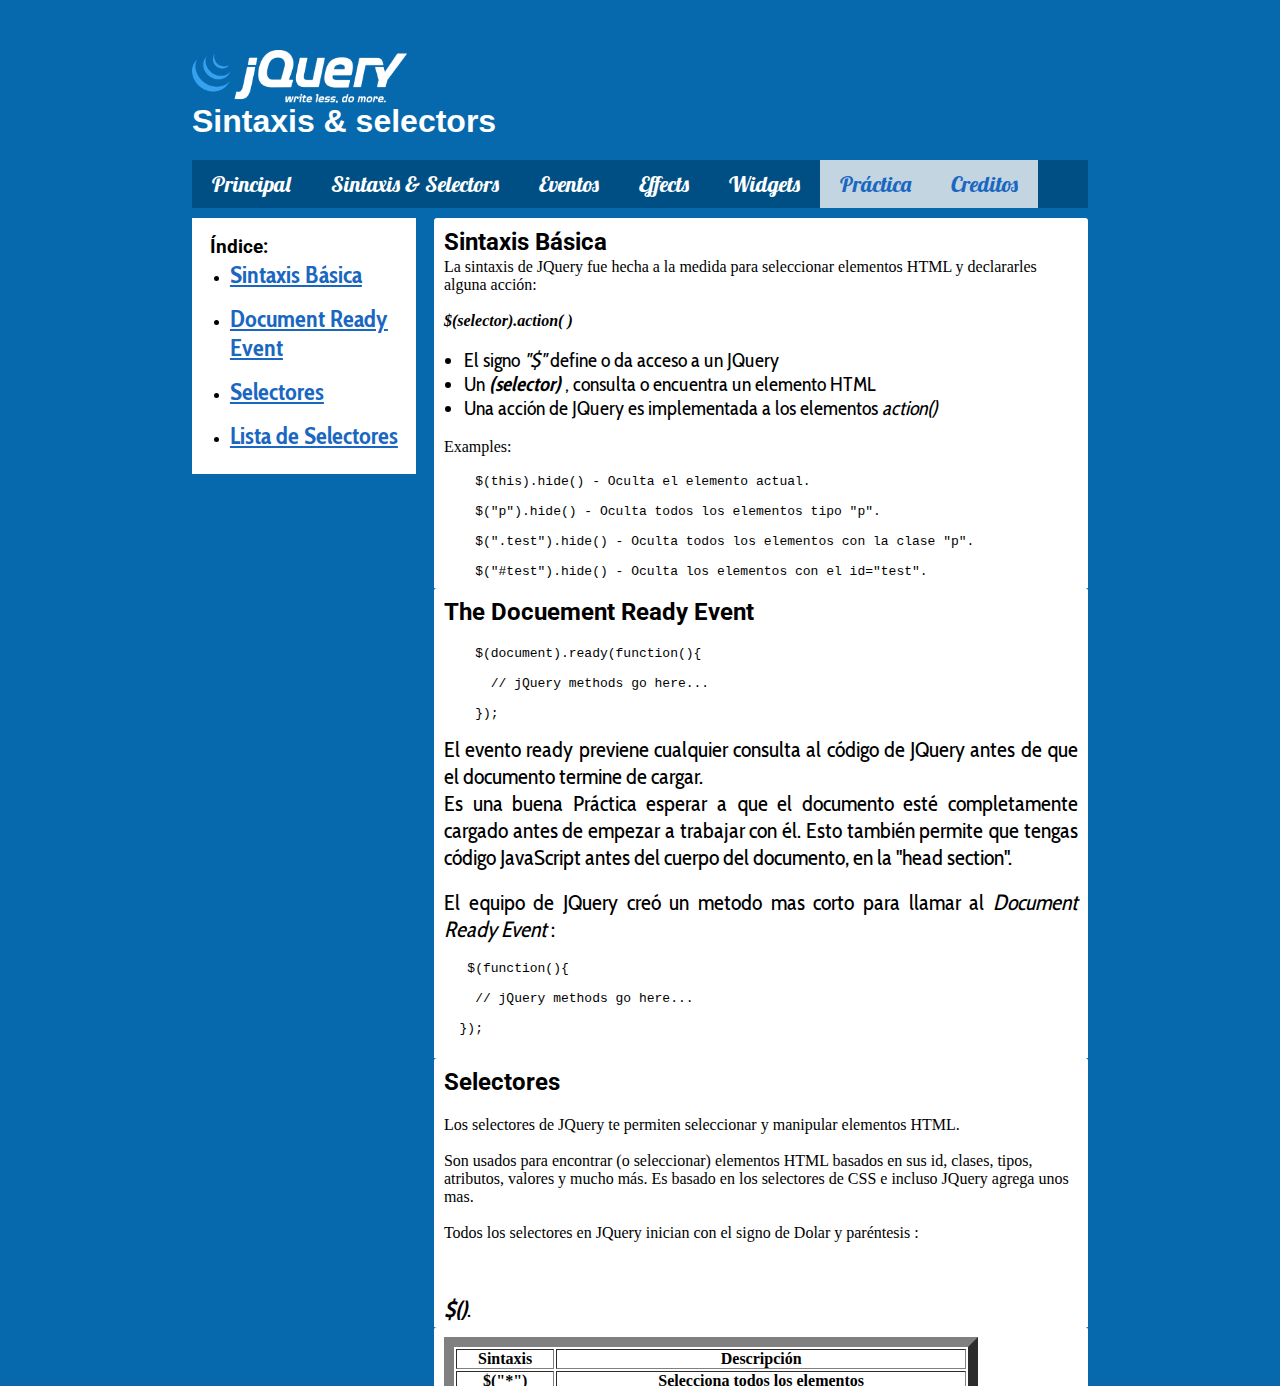
<file: EXPO/JQuery/Práctica JQuery (Presentación)/sintax_selectors.html>
<!DOCTYPE html>
<html>
    <head>
        <title>
            JQuery User Interface
        </title>
        
        <meta charset="utf-8">
        
        <!--    JQuery    -->
        <script src="js/jquery-2.2.1.js"></script>
        <script src="js/jquery-ui-1.11.4.custom/jquery-ui.js"></script>
        
        <!--    myJS's    -->
        <script src="js/functions.js"></script>
        
        <!--    CSS    -->
        <link rel="stylesheet" type="text/css" href="css/styles.css" charset="utf-8">
        <link rel="stylesheet" type="text/css" href="js/jquery-ui-1.11.4.custom/jquery-ui.theme.css">
        
        <!--    Fonts    -->
        <link href='https://fonts.googleapis.com/css?family=Roboto:400,900,700' rel='stylesheet' type='text/css'>
        <link href='https://fonts.googleapis.com/css?family=Cabin+Condensed:400,500,700' rel='stylesheet' type='text/css'>
        <link href='https://fonts.googleapis.com/css?family=Lobster' rel='stylesheet' type='text/css'>
        
        <script>
            
        </script>
        
    </head>
    <body>
        <header>
            <div class="logotipo">
                <img id="logo" src="images/JQuery_logo.png" width="30%">
                <h1>Sintaxis & selectors</h1>
            </div>
            <nav>
                <ul>
                    <li><a href="index.html">Principal</a></li>
                    <li><a href="sintax_selectors.html">Sintaxis & Selectors</a></li>
                    <li><a href="Eventos/index.html">Eventos</a></li>
                    <li><a href="effects.html">Effects</a></li>
                    <li><a href="widgets.html">Widgets</a></li>
                    <li><a class="practica" href="practice.html">Práctica</a></li>
                    <li><a class="practica" href="credits.html">Creditos</a></li>
                </ul>
            </nav>
         </header>
        <section class="main">
            <section class="articles">
                <article>
                    <h2>Sintaxis Básica</h2>
                    
                      La sintaxis de JQuery fue hecha a la medida para seleccionar elementos HTML y declararles alguna acción:
                      <br>
                      <br>
                      <strong><i>$(selector).action( )</i></strong>
                      <br>
                      <br>
                      <ul>
                        <li>El signo <i>"$"</i> define o da acceso a un JQuery</li>
                        <li>Un <strong><i>(selector)</i></strong> , consulta o encuentra un elemento HTML</li>
                        <li>Una acción de JQuery es implementada a los elementos <i>action()</i></li>
                      </ul>
                   
                    <br>
                        Examples:
                        <br>
                        <br>
                        <pre>
    $(this).hide() - Oculta el elemento actual.

    $("p").hide() - Oculta todos los elementos tipo "p".
    
    $(".test").hide() - Oculta todos los elementos con la clase "p".
    
    $("#test").hide() - Oculta los elementos con el id="test".
                        </pre>
                </article>
                <article id="porque">
                    <h2>The Docuement Ready Event</h2>
                    <br>
                      <pre>
    $(document).ready(function(){
  
      // jQuery methods go here...
  
    });
                      </pre>
                    <p>
                        El evento ready previene cualquier consulta al código de JQuery antes de que el documento termine de cargar. <br>
                        Es una buena Práctica esperar a que el documento esté completamente cargado antes de empezar a trabajar con él. Esto también permite que tengas código JavaScript antes del cuerpo del documento, en la "head section".
                    </p>
                    <br>
                    <p>
                        El equipo de JQuery creó un metodo mas corto para llamar al <i>Document Ready Event</i> :
                    </p>
                    <br>
                      <pre>
   $(function(){

    // jQuery methods go here...

  });
                      </pre>
                </article>
                
                <article id="antes">
                    <h2>Selectores</h2>
                    <br>
                    
                      Los selectores de JQuery te permiten seleccionar y manipular elementos HTML.
                      <br>
                      <br>
                      Son usados para encontrar (o seleccionar) elementos HTML basados en sus id, clases, tipos, atributos, valores y mucho más. Es basado en los selectores de CSS e incluso JQuery agrega unos mas.
                      <br>
                      <br>
                      Todos los selectores en JQuery inician con el signo de Dolar y paréntesis :
                      <p>
                        
                        <br><br>
                        <strong><i>$()</i></strong>.
                      </p>
                    
                </article>
                <article id="install">
                    <table padding=center border=10px;>
                      <thead>
                      <tr>
                        <th>Sintaxis</th>
                        <th>Descripción</th>
                      </tr>
                      </thead>
                      <tr>
                        <th>$("*")</th>
                        <th>Selecciona todos los elementos</th>
                      </tr>
                      <tr>
                        <th>$(this)</th>
                        <th>Selecciona el elemento HTML actual</th>
                      </tr>
                      <tr>
                        <th>$("p.intro")</th>
                        <th>Selecciona todos los elementos tipo "p" con la clase ".intro"</th>
                      </tr>
                      <tr>
                        <th>$("p:first")</th>
                        <th>Selecciona el primer elemento de tipo "p"</th>
                      </tr>
                      <tr>
                        <th>$("ul li:first")</th>
                        <th>Selecciona el primer li del primer ul</th>
                      </tr>
                      <tr>
                        <th>$("[href]")	</th>
                        <th>Selecciona todos los elementos con un atributo "href"</th>
                      </tr>
                    </table>
                </article>
            </section>
            <aside id="my_aside">
                <h3>Índice:</h3>
                <ul id="lista">
                    <li><a href="#">Sintaxis Básica</a></li>
                    <li><a href="#porque">Document Ready Event</a></li>
                    <li><a href="#antes">Selectores</a></li>
                    <li><a href="#install">Lista de Selectores</a></li>
                </ul>
            </aside>
        </section>
        <footer>
            
        </footer>
    </body>
</html>
</file>
<file: styles.css>
#circulo{
	background-color: red;
	width:30px;
	height: 30px;
	border-radius: 50%;
}

#cuadrado{
	background-color: #909FCE;
	width: 90%;
	height: 80%;
	position:relative;
	left:2.5%;
	top: 5%;
	border-style: solid;
	border-color: #424F97;
	border-width: 5px;
}

.terceraparte{
	width: 30%;
	height: 50%;
	background-color: gray;	
}

.inline-block{
	display: inline-block;
	position: fixed;
}
</file>
<file: Practica/styles.css>
#circulo{
	background-color: red;
	width:30px;
	height: 30px;
	border-radius: 50%;
	position: relative;
}

#cuadrado{
	background-color: #909FCE;
	width: 250px;
	height: 250px;
	position:relative;
	left:2.5%;
	top: 5%;
	border-style: solid;
	border-color: #424F97;
	border-width: 5px;
}

#datos{
	position: absolute;
	left: 40%;
	background-color: transparent;
	border-style: solid;
	border-width: 3px;
	border-color: blue;
	width: 30%;
	height: 50%;
	text-align: center;

}
#figuras{
	width: 30%;
	height: 50%;
	position: absolute;
	background: #D1D0D0;
	text-align: center;
	top: 400px;
	right: 25px;
	bottom: 5px;
}

#figura_1{
	width: 80px;
	height: 80px;
	border-radius: 50px;
	background-color: #42F7A9;
	margin-top: 10px;
}

#figura_2{
	width: 80px;
	height: 80px;
	margin-top: 10px;
	background-color: #DEFF0D;
}

#figura_3{
	width: 80px;
	height: 80px;
	margin-top: 10px;
	border-radius: 50px;
	background-color: #EE0DFF;
}

#creditos{
	left: 95%;
}

.mucha-altura{
	height:100%;
	width: 100%;
	position: absolute;

}

.terceraparte{
	width: 30s	height: 50%;
	background-color: gray;	
}


.inline-block{
	display: inline-block;
	position:absolute;
}
</file>
<file: EXPO/JQuery/Práctica JQuery (Presentación)/css/styles.css>
* {
    margin: 0;
    padding: 0;
}

body {
    background-color: rgb(7, 105, 173);
}

header, .main, footer {
    width: 70%;
    margin: auto;
}

header nav {
    background-color: rgb(0, 79, 132);
    overflow: hidden;
    margin-bottom: 10px;
}

header nav ul {
    list-style: none;
}

header nav ul li {
    float: left;
}

header nav ul li a {
    padding: 10px 20px;
    display: block;
    color: #fff;
    text-decoration: none;
    font-family: 'Lobster', cursive;
    font-size: 22px;
}

header nav ul li a:hover {
    background-color: rgb(1, 61, 101);
    /*border: thin solid rgb(145, 58, 29);*/
}

header nav ul li .practica {
    color: #1a67c1;
    background-color: rgba(255, 255, 255, 0.76);
}

header nav ul li .practica:hover {
    color: #00408b;
    background-color: white;
} 

h1 {
    color: white;
    font-family: 'Montserrat', sans-serif;
}

h2, h3 {
    font-family: 'Roboto', sans-serif;
    padding-bottom: 2px;
}

p {
    font-family: 'Cabin Condensed', sans-serif;
    font-size: 22px;
    text-align: justify;
}

.logotipo {
    
    position: relative;
    
    margin-top: 50px;
    margin-bottom: 20px;
    width: 80%;
    
    display: inline-block;
}

.main {
    background-color: white;
    width: 70%;
}

.main .articles {
    width: 73%;
    float: right;
    margin-left: 2%;
}

.main .articles-practice {
    width: 100%;
    float: right;
    margin-left: 2%;
}

.main .articles-practice article {
    background-color: white;
    padding: 10px;
    margin-bottom: 20px;
    border-radius: 3px;
}

.main .articles article {
    background-color: white;
    padding: 10px;
    margin-bottom: 20px;
    border-radius: 3px;
}

aside {
    padding: 2%;
    width: 21%;
    height: 220px;
    float: left;
    background-color: white;
}

aside ul, ol {
    padding-left: 20px;
}

aside ul li {
    margin-bottom: 15px;
}

aside ul li a {
    font-family: 'Cabin Condensed', sans-serif;
    font-weight: bold;
    font-size: 24px;
    color: #1a67c1;
}

article ul li {
    margin-left: 20px;
    font-family: 'Cabin Condensed', sans-serif;
    font-size: 20px;
}

.figures-draggable {
    height: 380px;
}

.cursors-draggable {
    height: 300px;
}

.div-header-draggable {
    height: 400px;
}

.circle {
    
    position: relative;
    width: 200px;
    height: 200px;
    
    background-color: #347c06;
    border: 5px solid #004800;
    
    border-radius: 50%;
    
    display: inline-block;
    
    margin-top: 24px;;
    
}

.square {
    
    position: relative;
    width: 200px;
    height: 200px;
    
    background-color: #2659a0;
    border: 5px solid #154296;
    
    border-radius: 5%;
    
    display: inline-block;
    
    margin-top: 24px;
}

.triangle {
    
    position: relative;
    
	width: 0;
	height: 0;
    
	border-left: 100px solid transparent;
	border-right: 100px solid transparent;
	border-bottom: 200px solid #FF530D;
    
    display: inline-block;
    
    margin-top: 24px;;

}

.simple-div {
    
    position: relative;
    
    width: 200px; height: 100px; padding: 0.5em;
    display: inline-block;
    border: 4px solid #000;
    margin: 20px;
    padding: 0;
    
}

.simple-div p {
    
    font-family: sans-serif;
    font-size: 16px;
    text-align: justify;
    margin-top: 15px;
    
}

.simple-div-header {
    
    position: relative;
    
    width: 300px; height: 200px; padding: 0.5em;
    display: inline-block;
    border: 6px solid rgba(0, 0, 0, 0.12);
    margin: 20px;
    padding: 0;
    
}

.div-header-bar {
    
    position: relative;
    
    width: inherit;
    height: 30px;
    
    background-color: #24539f;
    
    padding: 0px;
    margin: 0px;
}

.div-header-bar p {
    color: white;
    cursor: default;
}

#feedback { font-size: 1.4em; }
#selectable .ui-selecting { background: #FECA40; }
#selectable .ui-selected { background: #F39814; color: white; }
#selectable { list-style-type: none; margin: 0; padding: 0; width: 60%; }
#selectable li { margin: 3px; padding: 0.4em; font-size: 1.4em; height: 18px; }

.box1 {
    
    position: relative;
    
    width: 400px;
    height: 200px;
    
    background-color: rgba(44, 104, 219, 0.46);
    
    padding: 20px;
    
    border: 4px solid rgba(29, 69, 145, 0.76);
    border-radius: 10px;
    
    float: left;
    
    margin: 5px;
    
    overflow: hidden;
    
}


.box2 {
    
    position: relative;
    
    width: 200px;
    height: 200px;
    
    background-color: rgba(44, 104, 219, 0.46);
    
    border: 4px solid rgba(29, 69, 145, 0.76);
    border-radius: 10px;
    
    float: left;
    
    margin: 5px;
    
}
</file>
<file: EXPO/JQuery/Práctica JQuery (Presentación)/Eventos/mystyle.css>
body{
	background-color: #0066CC;
}

header{
    -webkit-box-shadow: 0px 4px 14px 10px rgba(0,0,0,0.75);
	-moz-box-shadow: 0px 4px 14px 10px rgba(0,0,0,0.75);
	box-shadow: 0px 1px 33px 5px rgba(0,0,0,1);
    background-color: white;
    border-bottom-left-radius:.9em;
    border-bottom-right-radius: .9em;
    border-left-style: solid;
    border-bottom-style: solid;
    border-right-style: solid;
    border-color: black;
    border-bottom-width: .5em;
    border-left-width: .5em;
    border-right-width: .5em;
    height: 10%;
    left: 20%;
    right: 20%;
    position: absolute;
    top: -1%;
    width: 60%;
}

#Container{
    position: absolute;
    top: 25%;
    width: 95%;
}
.titulo{
    color: white;
   text-align: center;
}
.texto,#codigo1,#codigo2,#codigo3,#codigo4,#codigo5{
    padding: 5%;
}
.cuerpo{
    background-color: white;
    border-bottom-left-radius:.9em;
    border-bottom-right-radius: .9em;
    width: auto;
    height: 20%;
}

#eve1,#eve2,#eve3,#eve4,#eve5{
    -webkit-box-shadow: 0px 4px 14px 10px rgba(0,0,0,0.75);
	-moz-box-shadow: 0px 4px 14px 10px rgba(0,0,0,0.75);
	box-shadow: 0px 1px 33px 5px rgba(0,0,0,1);
    background-color:black;
    border-top-left-radius:.9em;
    border-top-right-radius: .9em;
    border-bottom-left-radius:.9em;
    border-bottom-right-radius: .9em;
    display: inline-block;
    margin-bottom: 3%;
    margin-left: 5%;
    padding-top: 1px;
    width: 40%;
}
#eve5{
    margin-left: 30%;
}
</file>
